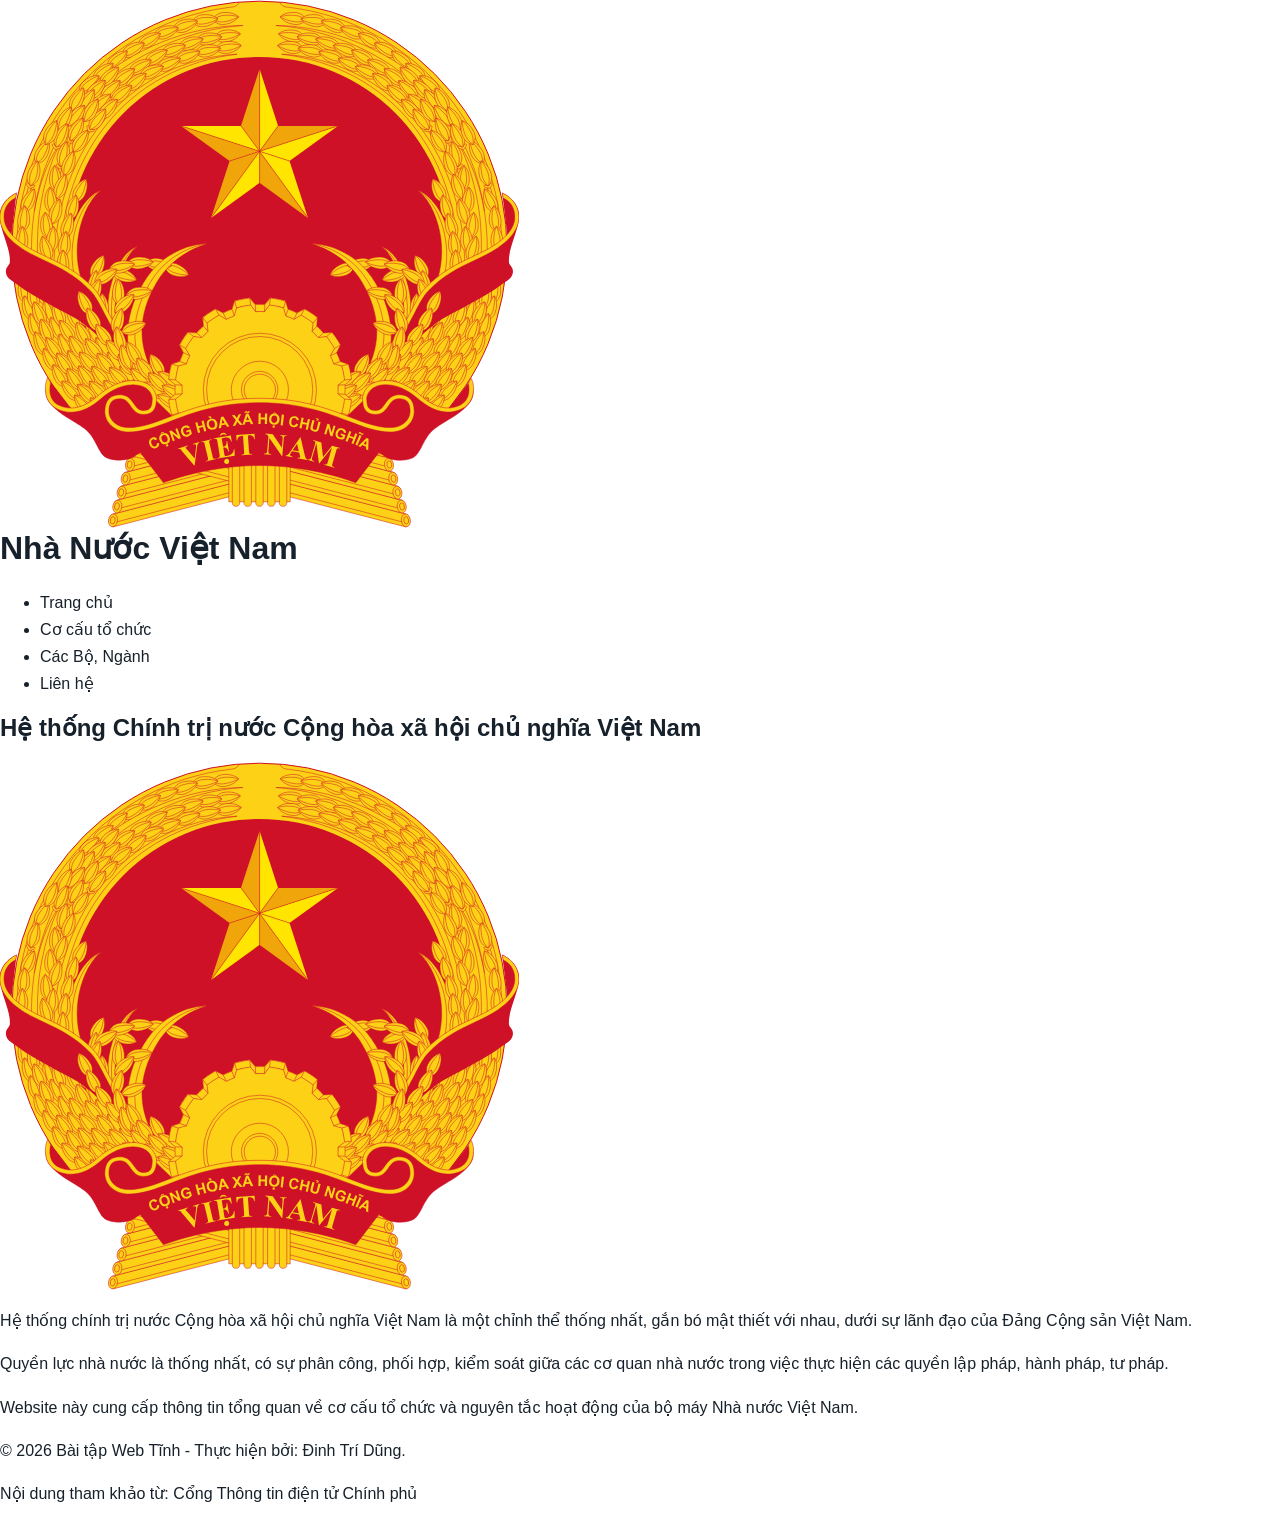
<file: index.html>
<!DOCTYPE html>
<html lang="vi">
<head>
    <meta charset="UTF-8">
    <meta name="viewport" content="width=device-width, initial-scale=1.0">
    <title>Trang Chủ - Tổ chức Bộ máy Nhà nước Việt Nam</title>
    <link rel="stylesheet" href="css/style.css">
</head>
<body>
    <header>
        <div class="logo">
            <img src="../Emblem_of_Vietnam.svg" alt="Quốc huy Việt Nam">
            <h1>Nhà Nước Việt Nam</h1>
        </div>
        <nav>
            <ul>
                <li><a href="index.html" class="active">Trang chủ</a></li>
                <li><a href="about.html">Cơ cấu tổ chức</a></li>
                <li><a href="governance.html">Các Bộ, Ngành</a></li>
                <li><a href="contact.html">Liên hệ</a></li>
            </ul>
        </nav>
    </header>

    <main>
        <h2>Hệ thống Chính trị nước Cộng hòa xã hội chủ nghĩa Việt Nam</h2>
        <img src="../Emblem_of_Vietnam.svg" alt="Banner Chính phủ" class="banner-img">
        <p>Hệ thống chính trị nước Cộng hòa xã hội chủ nghĩa Việt Nam là một chỉnh thể thống nhất, gắn bó mật thiết với nhau, dưới sự lãnh đạo của Đảng Cộng sản Việt Nam.</p>
        <p>Quyền lực nhà nước là thống nhất, có sự phân công, phối hợp, kiểm soát giữa các cơ quan nhà nước trong việc thực hiện các quyền lập pháp, hành pháp, tư pháp.</p>
        <p>Website này cung cấp thông tin tổng quan về cơ cấu tổ chức và nguyên tắc hoạt động của bộ máy Nhà nước Việt Nam.</p>
    </main>

    <footer>
        <p>&copy; 2026 Bài tập Web Tĩnh - Thực hiện bởi: Đinh Trí Dũng.</p>
        <p>Nội dung tham khảo từ: <a href="https://chinhphu.vn" target="_blank">Cổng Thông tin điện tử Chính phủ</a></p>
    </footer>
</body>
</html>
</file>
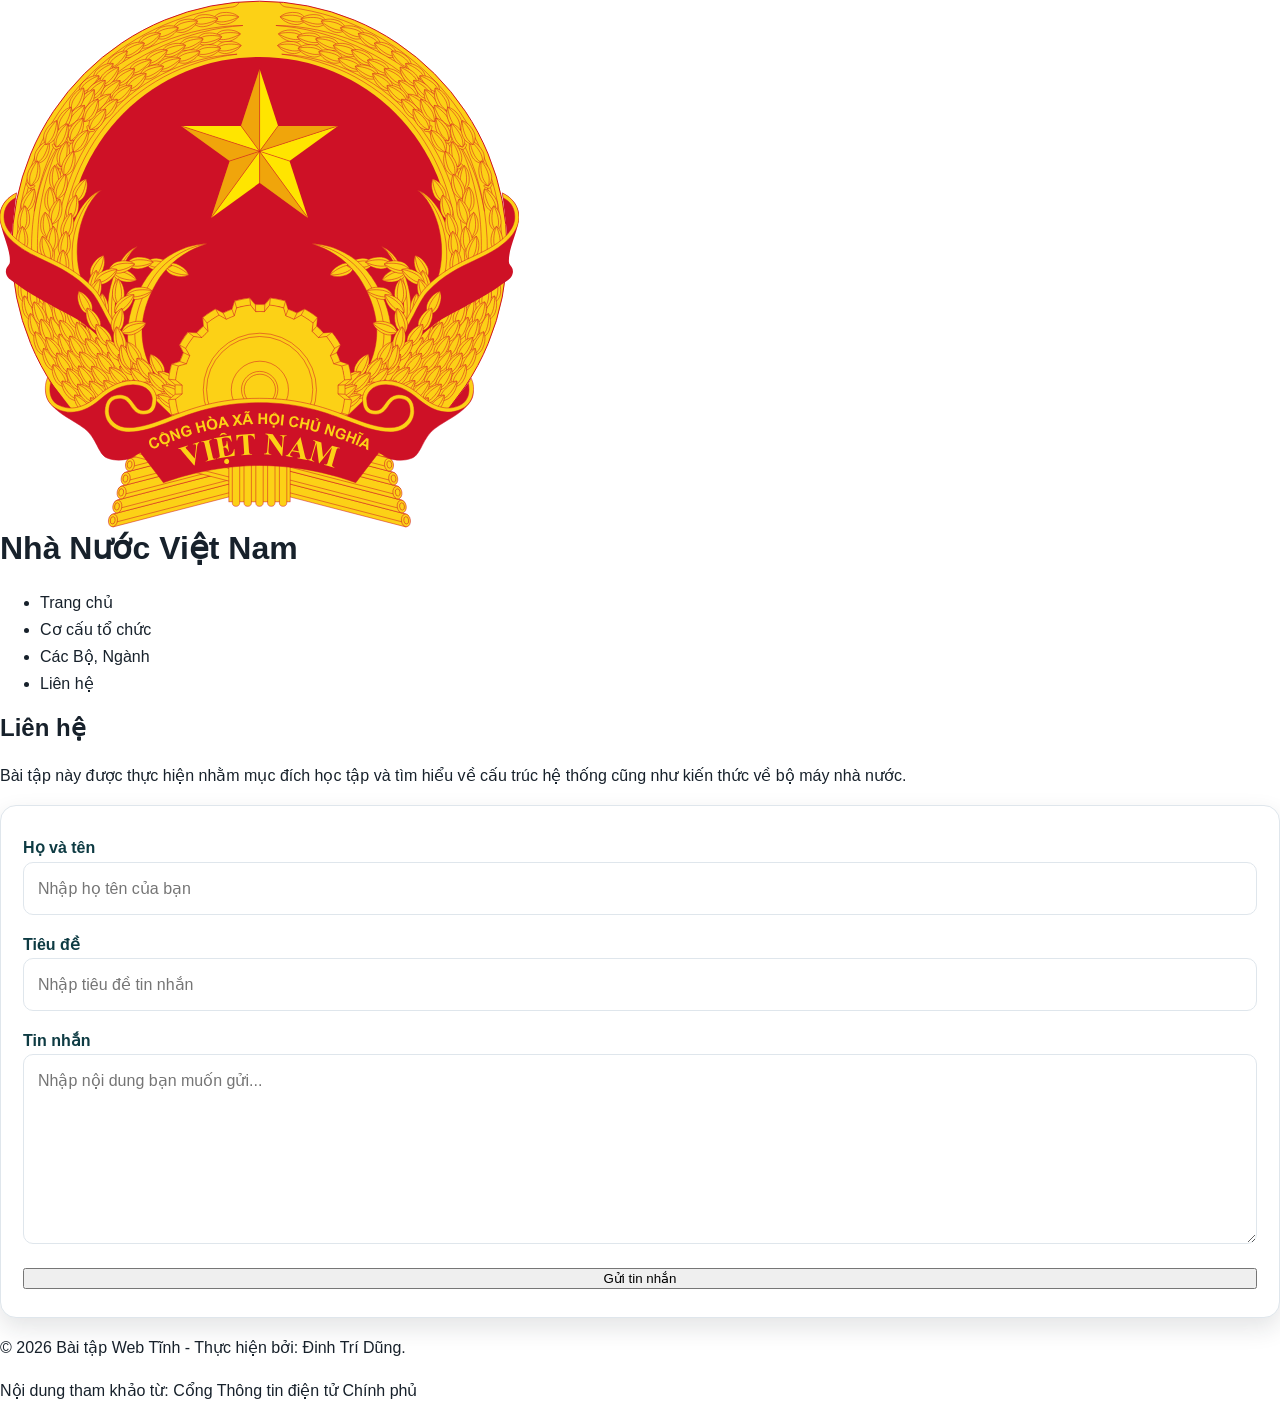
<file: contact.html>
<!DOCTYPE html>
<html lang="vi">
<head>
    <meta charset="UTF-8">
    <meta name="viewport" content="width=device-width, initial-scale=1.0">
    <title>Liên hệ - Tổ chức Bộ máy Nhà nước Việt Nam</title>
    <link rel="stylesheet" href="css/style.css">
</head>
<body>
    <header>
        <div class="logo">
            <img src="Emblem_of_Vietnam.svg" alt="Quốc huy Việt Nam">
            <h1>Nhà Nước Việt Nam</h1>
        </div>
        <nav>
            <ul>
                <li><a href="index.html">Trang chủ</a></li>
                <li><a href="about.html">Cơ cấu tổ chức</a></li>
                <li><a href="governance.html">Các Bộ, Ngành</a></li>
                <li><a href="contact.html" class="active">Liên hệ</a></li>
            </ul>
        </nav>
    </header>

    <main class="contact-page">
        <h2>Liên hệ</h2>
        <p>Bài tập này được thực hiện nhằm mục đích học tập và tìm hiểu về cấu trúc hệ thống cũng như kiến thức về bộ máy nhà nước.</p>

        <form class="contact-form" id="contactForm">
            <div class="form-group">
                <label for="name">Họ và tên</label>
                <input type="text" id="name" name="name" placeholder="Nhập họ tên của bạn" required>
            </div>

            <div class="form-group">
                <label for="subject">Tiêu đề</label>
                <input type="text" id="subject" name="subject" placeholder="Nhập tiêu đề tin nhắn" required>
            </div>

            <div class="form-group">
                <label for="message">Tin nhắn</label>
                <textarea id="message" name="message" rows="6" placeholder="Nhập nội dung bạn muốn gửi..." required></textarea>
            </div>

            <button type="submit">Gửi tin nhắn</button>
        </form>
    </main>

    <script>
        document.getElementById('contactForm').addEventListener('submit', function (event) {
            event.preventDefault();

            const name = document.getElementById('name').value.trim();
            const subject = document.getElementById('subject').value.trim();
            const message = document.getElementById('message').value.trim();
            const email = '2531540370@vaa.edu.vn';

            if (!name || !subject || !message) {
                alert('Vui lòng điền đầy đủ họ tên, tiêu đề và tin nhắn.');
                return;
            }

            const body = encodeURIComponent(
                'Họ tên: ' + name + '\n\n' +
                'Tin nhắn:\n' + message
            );

            window.location.href = 'mailto:' + email + '?subject=' + encodeURIComponent(subject) + '&body=' + body;
            this.reset();
        });
    </script>

    <footer>
        <p>&copy; 2026 Bài tập Web Tĩnh - Thực hiện bởi: Đinh Trí Dũng.</p>
        <p>Nội dung tham khảo từ: <a href="https://chinhphu.vn" target="_blank">Cổng Thông tin điện tử Chính phủ</a></p>
    </footer>
</body>
</html>
</file>
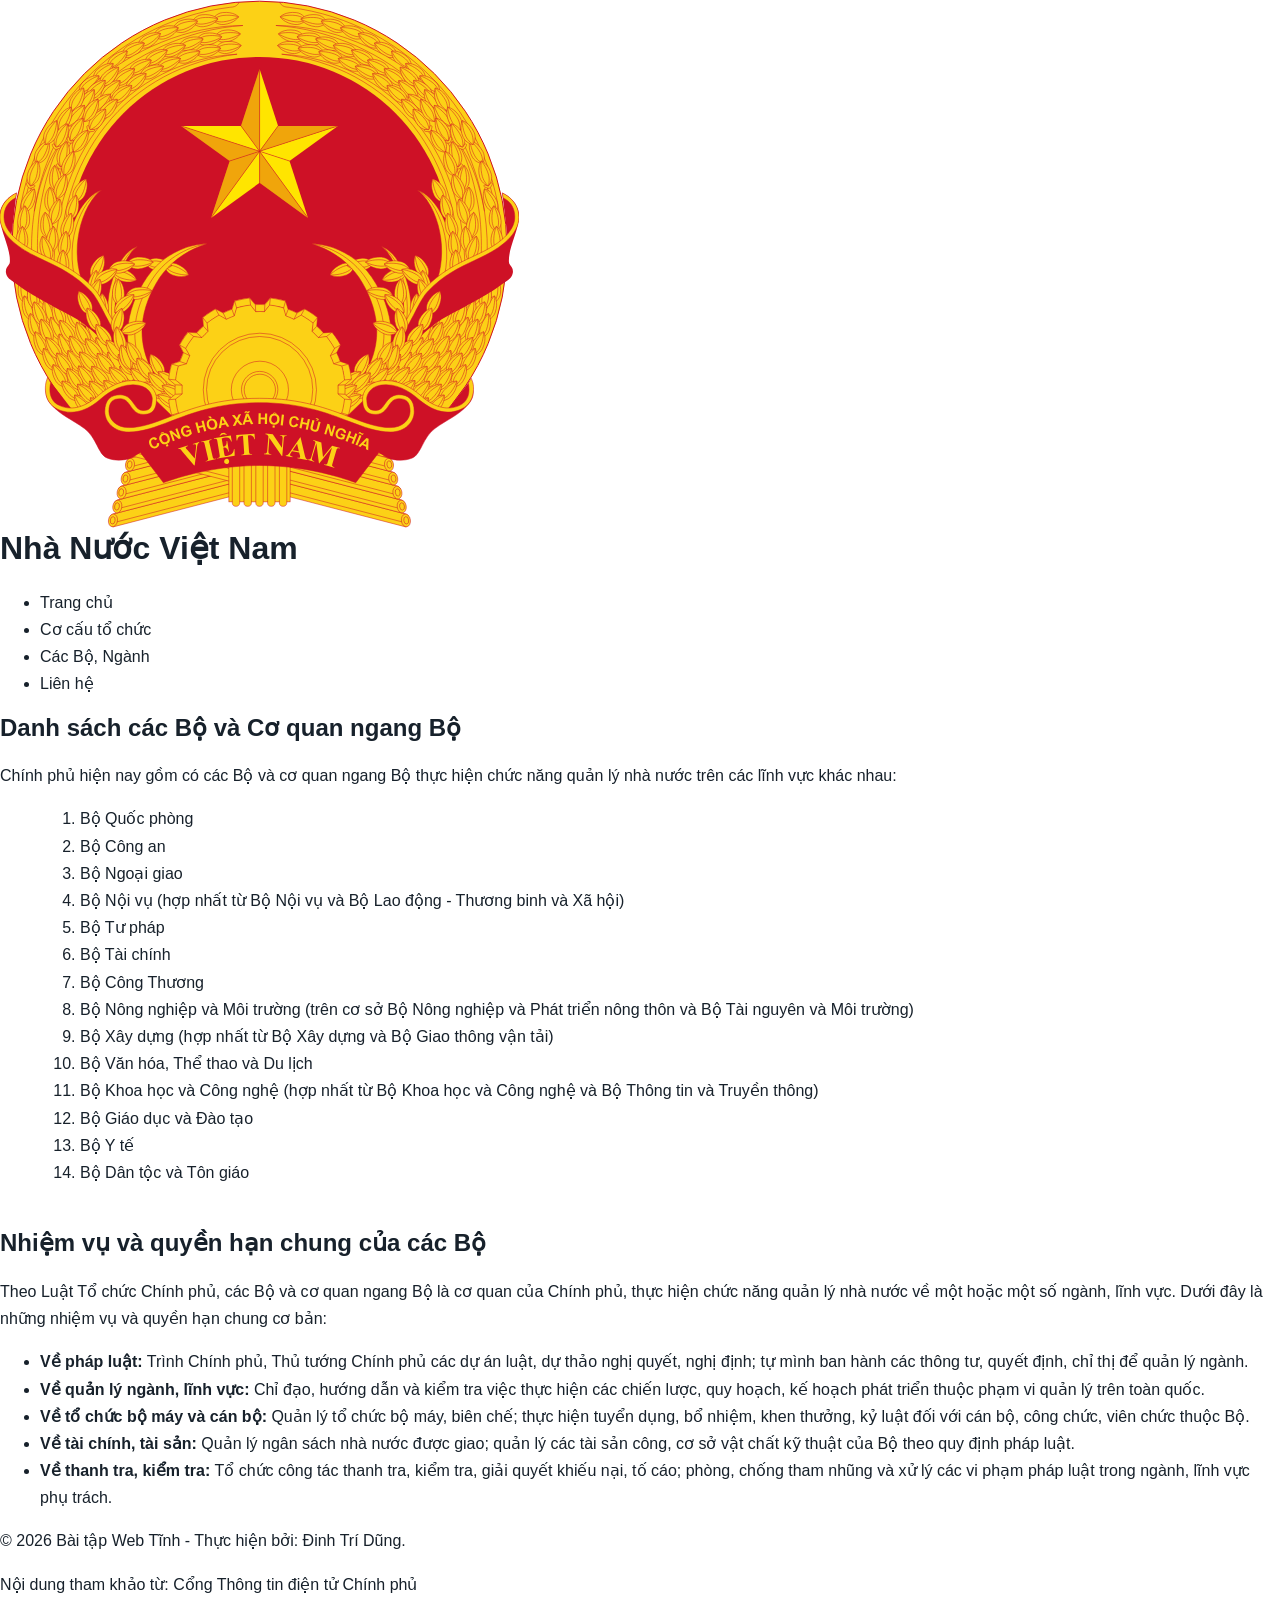
<file: governance.html>
<!DOCTYPE html>
<html lang="vi">
<head>
    <meta charset="UTF-8">
    <meta name="viewport" content="width=device-width, initial-scale=1.0">
    <title>Các Bộ và Cơ quan - Tổ chức Bộ máy Nhà nước Việt Nam</title>
    <link rel="stylesheet" href="css/style.css">
</head>
<body>
    <header>
        <div class="logo">
            <img src="Emblem_of_Vietnam.svg" alt="Quốc huy Việt Nam">
            <h1>Nhà Nước Việt Nam</h1>
        </div>
        <nav>
            <ul>
                <li><a href="index.html">Trang chủ</a></li>
                <li><a href="about.html">Cơ cấu tổ chức</a></li>
                <li><a href="governance.html" class="active">Các Bộ, Ngành</a></li>
                <li><a href="contact.html">Liên hệ</a></li>
            </ul>
        </nav>
    </header>

    <main>
        <h2>Danh sách các Bộ và Cơ quan ngang Bộ</h2>
        <p>Chính phủ hiện nay gồm có các Bộ và cơ quan ngang Bộ thực hiện chức năng quản lý nhà nước trên các lĩnh vực khác nhau:</p>
        <ol>
           <ol>
    <li>Bộ Quốc phòng</li>
    <li>Bộ Công an</li>
    <li>Bộ Ngoại giao</li>
    <li>Bộ Nội vụ (hợp nhất từ Bộ Nội vụ và Bộ Lao động - Thương binh và Xã hội)</li>
    <li>Bộ Tư pháp</li>
    <li>Bộ Tài chính</li>
    <li>Bộ Công Thương</li>
    <li>Bộ Nông nghiệp và Môi trường (trên cơ sở Bộ Nông nghiệp và Phát triển nông thôn và Bộ Tài nguyên và Môi trường)</li>
    <li>Bộ Xây dựng (hợp nhất từ Bộ Xây dựng và Bộ Giao thông vận tải)</li>
    <li>Bộ Văn hóa, Thể thao và Du lịch</li>
    <li>Bộ Khoa học và Công nghệ (hợp nhất từ Bộ Khoa học và Công nghệ và Bộ Thông tin và Truyền thông)</li>
    <li>Bộ Giáo dục và Đào tạo</li>
    <li>Bộ Y tế</li>
    <li>Bộ Dân tộc và Tôn giáo</li>
</ol>
        </ol>
        <br>
        <h2>Nhiệm vụ và quyền hạn chung của các Bộ</h2>
        <p>Theo Luật Tổ chức Chính phủ, các Bộ và cơ quan ngang Bộ là cơ quan của Chính phủ, thực hiện chức năng quản lý nhà nước về một hoặc một số ngành, lĩnh vực. Dưới đây là những nhiệm vụ và quyền hạn chung cơ bản:</p>
        <ul>
            <li><strong>Về pháp luật:</strong> Trình Chính phủ, Thủ tướng Chính phủ các dự án luật, dự thảo nghị quyết, nghị định; tự mình ban hành các thông tư, quyết định, chỉ thị để quản lý ngành.</li>
            <li><strong>Về quản lý ngành, lĩnh vực:</strong> Chỉ đạo, hướng dẫn và kiểm tra việc thực hiện các chiến lược, quy hoạch, kế hoạch phát triển thuộc phạm vi quản lý trên toàn quốc.</li>
            <li><strong>Về tổ chức bộ máy và cán bộ:</strong> Quản lý tổ chức bộ máy, biên chế; thực hiện tuyển dụng, bổ nhiệm, khen thưởng, kỷ luật đối với cán bộ, công chức, viên chức thuộc Bộ.</li>
            <li><strong>Về tài chính, tài sản:</strong> Quản lý ngân sách nhà nước được giao; quản lý các tài sản công, cơ sở vật chất kỹ thuật của Bộ theo quy định pháp luật.</li>
            <li><strong>Về thanh tra, kiểm tra:</strong> Tổ chức công tác thanh tra, kiểm tra, giải quyết khiếu nại, tố cáo; phòng, chống tham nhũng và xử lý các vi phạm pháp luật trong ngành, lĩnh vực phụ trách.</li>
        </ul>
    </main>

    <footer>
        <p>&copy; 2026 Bài tập Web Tĩnh - Thực hiện bởi: Đinh Trí Dũng.</p>
        <p>Nội dung tham khảo từ: <a href="https://chinhphu.vn" target="_blank">Cổng Thông tin điện tử Chính phủ</a></p>
    </footer>
</body>
</html>
</file>
<file: css/style.css>
:root {
  --primary-red: #c21010;
  --primary-red-dark: #8f0d0d;
  --primary-gold: #f6c453;
  --forest: #0e3b43;
  --dark: #17212b;
  --light: #f5f7f9;
  --white: #ffffff;
  --muted: #6b7280;
  --border: #dfe6ec;
  --shadow: 0 10px 25px rgba(23, 33, 43, 0.12);
  --radius: 16px;
}

* {
  box-sizing: border-box;
}

html {
  scroll-behavior: smooth;
}

body {
  margin: 0;
  font-family: Arial, Helvetica, sans-serif;
  line-height: 1.7;
  color: var(--dark);
  background: #fff;
}

img {
  max-width: 100%;
  display: block;
}

a {
  text-decoration: none;
  color: inherit;
}

.container {
  width: min(1100px, calc(100% - 32px));
  margin: 0 auto;
}

.site-header {
  background: var(--forest);
  color: var(--white);
  position: sticky;
  top: 0;
  z-index: 20;
  box-shadow: 0 2px 10px rgba(0,0,0,0.12);
}

.nav-wrapper {
  display: flex;
  align-items: center;
  justify-content: space-between;
  min-height: 78px;
  gap: 20px;
}

.brand {
  display: flex;
  align-items: center;
  gap: 12px;
}

.brand img {
  width: 42px;
  height: 42px;
  border-radius: 50%;
}

.brand-name {
  display: block;
  font-weight: 700;
  letter-spacing: 0.06em;
}

.brand small {
  color: rgba(255,255,255,0.8);
}

.main-nav {
  display: flex;
  flex-wrap: wrap;
  gap: 18px;
}

.main-nav a {
  color: rgba(255,255,255,0.85);
  font-weight: 600;
  padding: 8px 0;
  transition: color 0.2s ease;
}

.main-nav a:hover,
.main-nav a.active {
  color: var(--primary-gold);
}

.hero {
  background: linear-gradient(135deg, #fef7ef 0%, #f1f5f8 100%);
  padding: 80px 0 60px;
}

.hero-inner {
  display: grid;
  grid-template-columns: 1.2fr 0.8fr;
  align-items: center;
  gap: 30px;
}

.eyebrow {
  color: var(--primary-red);
  font-weight: 700;
  text-transform: uppercase;
  letter-spacing: 0.12em;
  font-size: 0.76rem;
  margin-bottom: 12px;
}

h1, h2, h3, h4 {
  margin-top: 0;
  line-height: 1.2;
}

.hero-content h1 {
  font-size: clamp(2.2rem, 4vw, 4rem);
  margin-bottom: 18px;
  color: var(--dark);
}

.hero-content p {
  font-size: 1.05rem;
  color: var(--muted);
}

.cta-group {
  display: flex;
  flex-wrap: wrap;
  gap: 12px;
  margin-top: 24px;
}

.btn {
  display: inline-flex;
  align-items: center;
  justify-content: center;
  padding: 12px 20px;
  border-radius: 999px;
  font-weight: 700;
  transition: transform 0.2s ease, box-shadow 0.2s ease;
}

.btn:hover {
  transform: translateY(-2px);
}

.btn-primary {
  background: var(--primary-red);
  color: var(--white);
  box-shadow: var(--shadow);
}

.btn-secondary {
  background: var(--white);
  border: 1px solid var(--border);
  color: var(--dark);
}

.section {
  padding: 80px 0;
}

.alt-bg {
  background: #f7f9fb;
}

.section-heading {
  margin-bottom: 30px;
}

.section-heading h2 {
  font-size: clamp(1.8rem, 3vw, 2.8rem);
  margin-bottom: 0;
}

.feature-grid,
.card-grid {
  display: grid;
  grid-template-columns: repeat(4, minmax(0, 1fr));
  gap: 22px;
}

.feature-card, .info-card, .content-box, .contact-card, .contact-form, .image-card {
  background: var(--white);
  border: 1px solid var(--border);
  border-radius: var(--radius);
  box-shadow: var(--shadow);
}

.feature-card, .info-card {
  padding: 24px 20px;
}

.feature-card h3, .info-card h3 {
  color: var(--forest);
  margin-bottom: 10px;
}

.feature-card p, .info-card p, .content-box p {
  color: var(--muted);
}

.split {
  display: grid;
  grid-template-columns: 1.1fr 0.9fr;
  gap: 30px;
  align-items: center;
}

.text-block h2 {
  font-size: clamp(1.8rem, 3vw, 2.6rem);
  margin-bottom: 16px;
}

.check-list {
  list-style: none;
  padding: 0;
  margin: 20px 0 0;
}

.check-list li {
  position: relative;
  padding-left: 28px;
  margin-bottom: 12px;
  color: var(--dark);
}

.check-list li::before {
  content: "✓";
  position: absolute;
  left: 0;
  top: 0;
  color: var(--primary-red);
  font-weight: 700;
}

.image-card {
  padding: 20px;
}

.image-card img {
  border-radius: 12px;
  background: linear-gradient(135deg, #eef6f9, #fdf1ea);
}

.timeline {
  display: grid;
  grid-template-columns: repeat(2, minmax(0, 1fr));
  gap: 24px;
}

.timeline-item {
  display: flex;
  gap: 16px;
  padding: 20px 18px;
  background: #fff;
  border: 1px solid var(--border);
  border-radius: 14px;
  box-shadow: var(--shadow);
}

.dot {
  width: 16px;
  height: 16px;
  background: var(--primary-red);
  border-radius: 50%;
  display: inline-block;
  margin-top: 7px;
  flex-shrink: 0;
}

.timeline-item h3 {
  margin-bottom: 8px;
  color: var(--forest);
}

.timeline-item p {
  color: var(--muted);
  margin: 0;
}

.highlight {
  background: linear-gradient(135deg, var(--forest) 0%, #1d4f5d 100%);
  color: var(--white);
}

.quote-box {
  max-width: 960px;
  margin: 0 auto;
  background: rgba(255,255,255,0.06);
  border: 1px solid rgba(255,255,255,0.2);
  border-radius: 18px;
  padding: 30px 28px;
  text-align: center;
}

.quote-box p {
  font-size: clamp(1.2rem, 2vw, 2rem);
  font-weight: 600;
  line-height: 1.5;
  margin-bottom: 12px;
}

.page-banner {
  background: linear-gradient(135deg, #e31a1a 0%, #b31212 100%);
  color: #fff;
  padding: 70px 0 50px;
}

.page-banner h1 {
  font-size: clamp(2rem, 3vw, 3rem);
  margin: 0;
}

.content-box {
  padding: 30px;
  max-width: 900px;
  margin: 0 auto;
}

.contact-layout {
  display: grid;
  grid-template-columns: 0.9fr 1.1fr;
  gap: 24px;
}

.contact-card, .contact-form {
  padding: 28px 22px;
}

.contact-list {
  list-style: none;
  padding: 0;
  margin: 0;
}

.contact-list li {
  margin-bottom: 12px;
  color: var(--dark);
}

.contact-form {
  display: grid;
  gap: 16px;
}

.contact-form label {
  display: grid;
  gap: 8px;
  font-weight: 600;
  color: var(--forest);
}

.contact-form input, .contact-form textarea {
  width: 100%;
  padding: 12px 14px;
  border: 1px solid var(--border);
  border-radius: 10px;
  font: inherit;
  background: #fff;
}

.site-footer {
  background: #0d1d29;
  color: #dfe9ef;
  padding-top: 40px;
}

.footer-grid {
  display: grid;
  grid-template-columns: repeat(3, minmax(0, 1fr));
  gap: 30px;
}

.site-footer h4 {
  color: #fff;
  margin-bottom: 14px;
}

.site-footer ul {
  list-style: none;
  padding: 0;
  margin: 0;
}

.site-footer li {
  margin-bottom: 8px;
}

.footer-bottom {
  border-top: 1px solid rgba(255,255,255,0.1);
  margin-top: 20px;
  padding: 16px 0 22px;
  text-align: center;
  color: rgba(255,255,255,0.7);
}

@media (max-width: 900px) {
  .feature-grid,
  .card-grid,
  .timeline,
  .footer-grid,
  .contact-layout,
  .hero-inner,
  .split {
    grid-template-columns: 1fr 1fr;
  }
}

@media (max-width: 700px) {
  .nav-wrapper,
  .main-nav,
  .feature-grid,
  .card-grid,
  .timeline,
  .footer-grid,
  .contact-layout,
  .hero-inner,
  .split {
    grid-template-columns: 1fr;
    display: grid;
  }

  .nav-wrapper {
    padding: 18px 0;
  }

  .main-nav {
    gap: 10px;
  }

  .hero {
    padding-top: 50px;
  }
}
</file>
